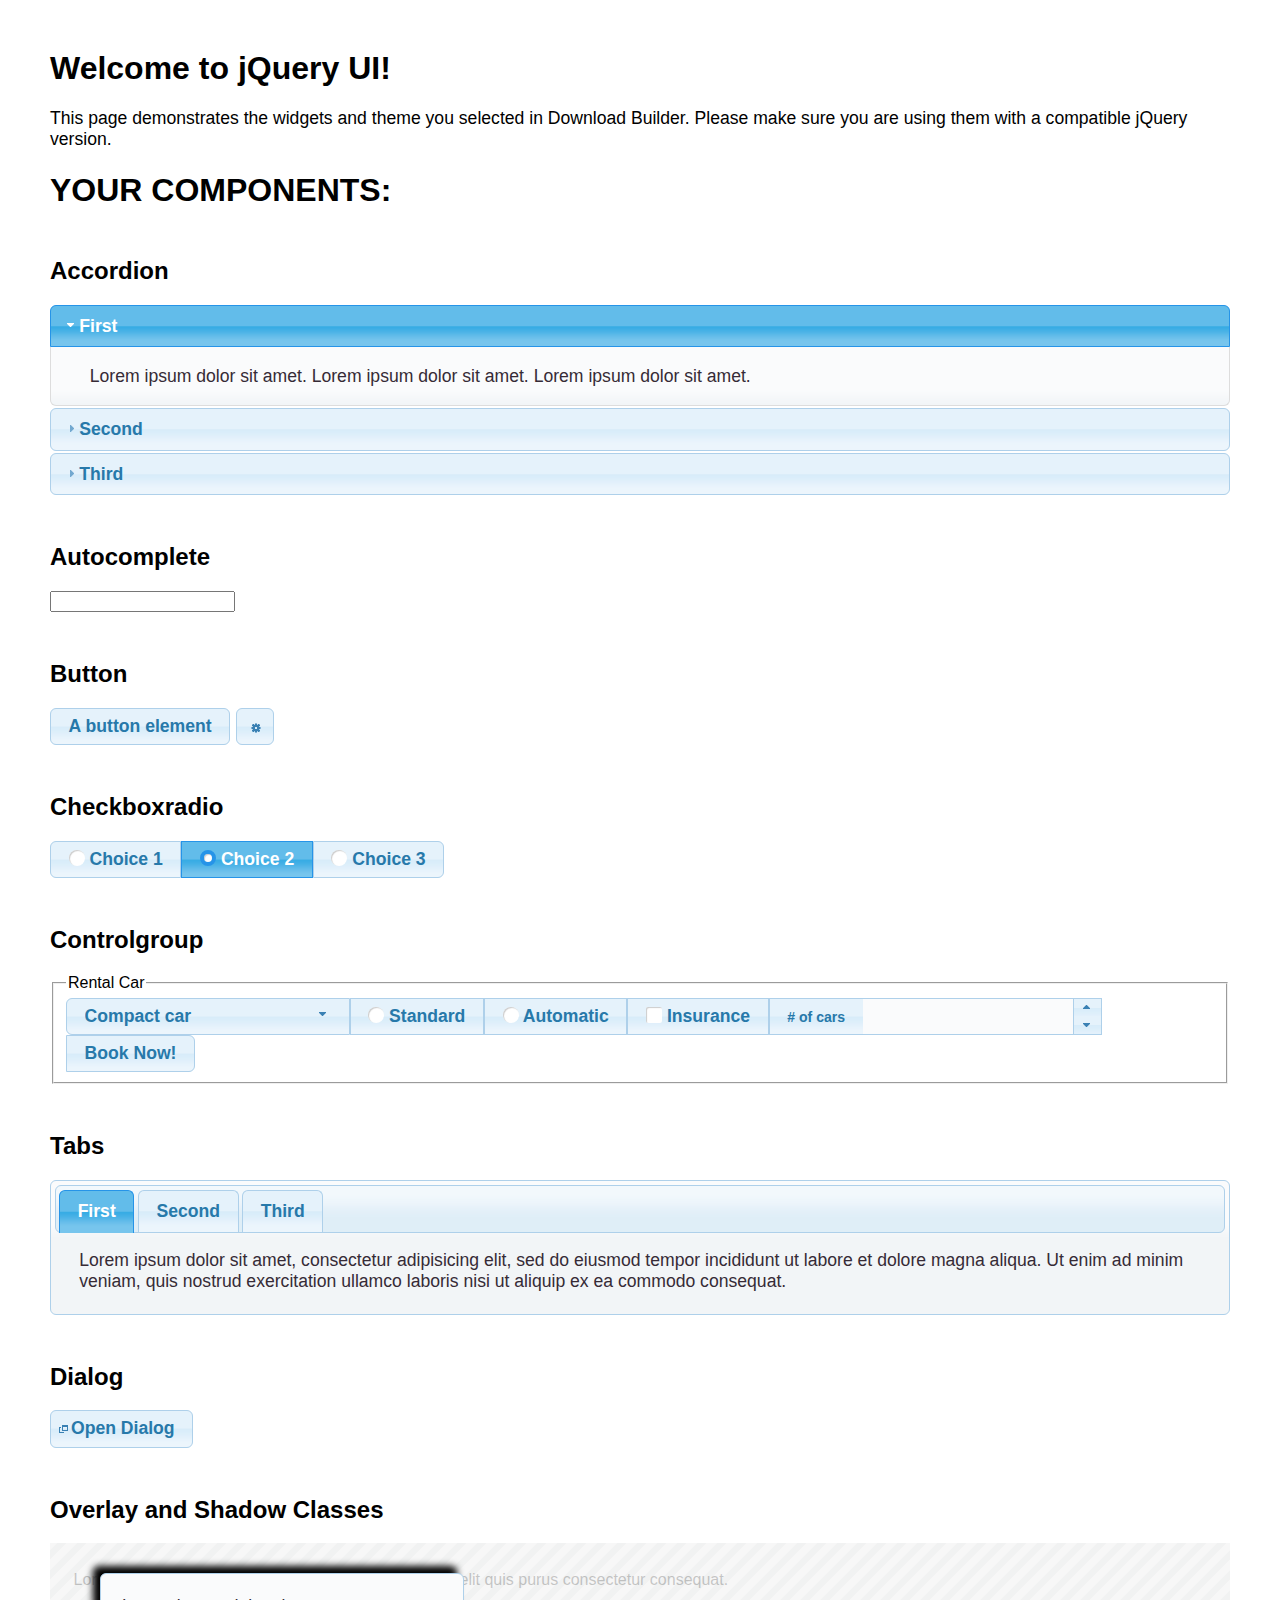
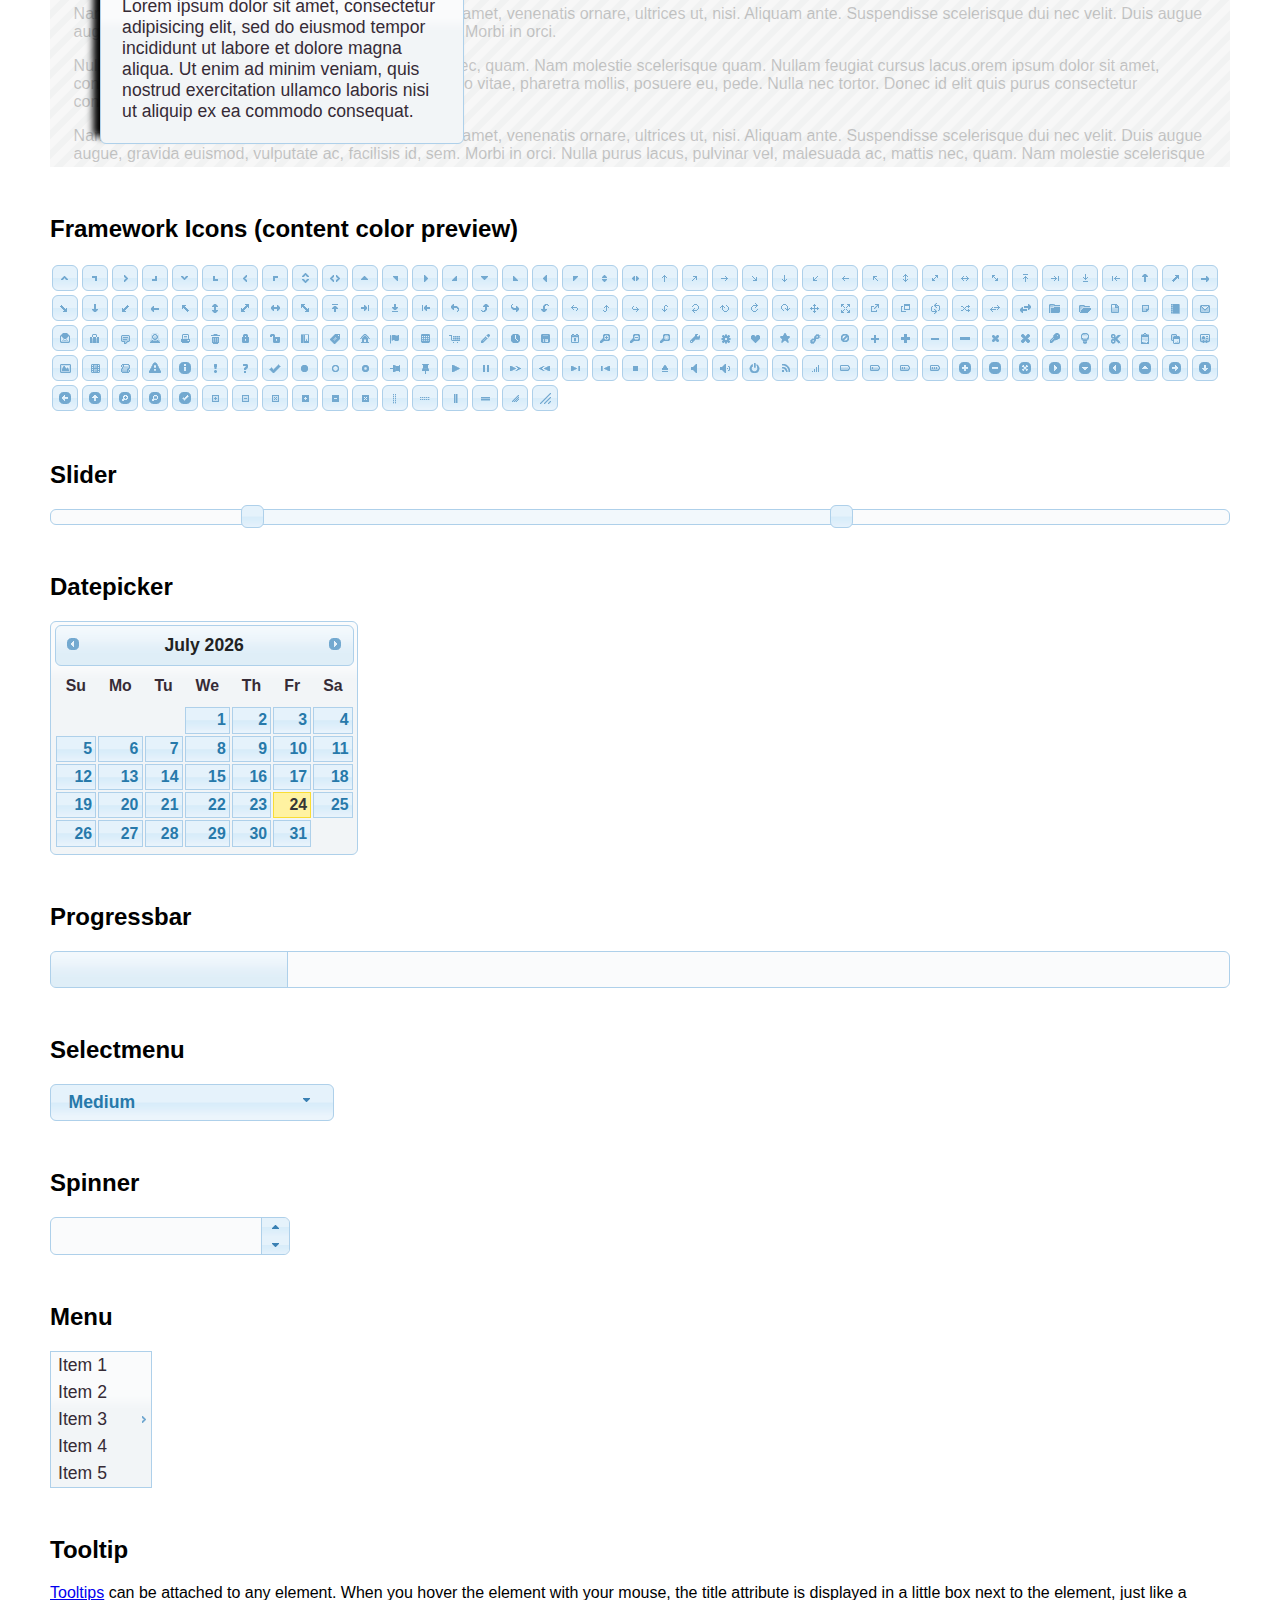
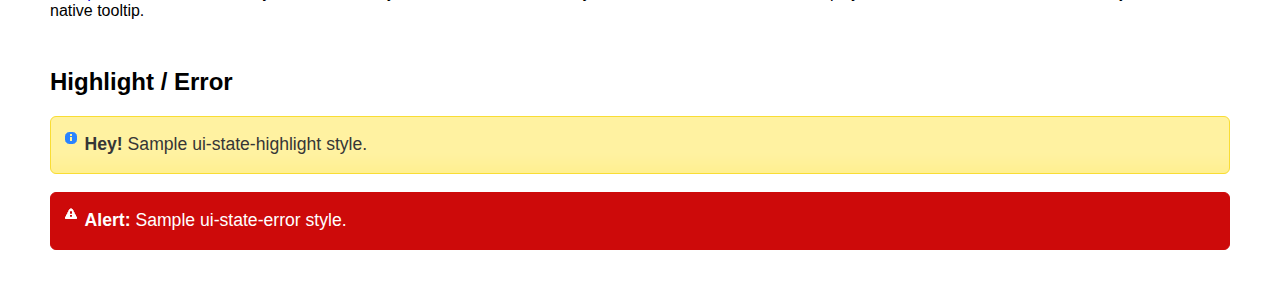
<file: incudes/index.html>
<!doctype html>
<html lang="us">
<head>
	<meta charset="utf-8">
	<title>jQuery UI Example Page</title>
	<link href="jquery-ui.css" rel="stylesheet">
	<style>
	body{
		font-family: "Trebuchet MS", sans-serif;
		margin: 50px;
	}
	.demoHeaders {
		margin-top: 2em;
	}
	#dialog-link {
		padding: .4em 1em .4em 20px;
		text-decoration: none;
		position: relative;
	}
	#dialog-link span.ui-icon {
		margin: 0 5px 0 0;
		position: absolute;
		left: .2em;
		top: 50%;
		margin-top: -8px;
	}
	#icons {
		margin: 0;
		padding: 0;
	}
	#icons li {
		margin: 2px;
		position: relative;
		padding: 4px 0;
		cursor: pointer;
		float: left;
		list-style: none;
	}
	#icons span.ui-icon {
		float: left;
		margin: 0 4px;
	}
	.fakewindowcontain .ui-widget-overlay {
		position: absolute;
	}
	select {
		width: 200px;
	}
	</style>
</head>
<body>

<h1>Welcome to jQuery UI!</h1>

<div class="ui-widget">
	<p>This page demonstrates the widgets and theme you selected in Download Builder. Please make sure you are using them with a compatible jQuery version.</p>
</div>

<h1>YOUR COMPONENTS:</h1>

<!-- Accordion -->
<h2 class="demoHeaders">Accordion</h2>
<div id="accordion">
	<h3>First</h3>
	<div>Lorem ipsum dolor sit amet. Lorem ipsum dolor sit amet. Lorem ipsum dolor sit amet.</div>
	<h3>Second</h3>
	<div>Phasellus mattis tincidunt nibh.</div>
	<h3>Third</h3>
	<div>Nam dui erat, auctor a, dignissim quis.</div>
</div>

<!-- Autocomplete -->
<h2 class="demoHeaders">Autocomplete</h2>
<div>
	<input id="autocomplete" title="type &quot;a&quot;">
</div>

<!-- Button -->
<h2 class="demoHeaders">Button</h2>
<button id="button">A button element</button>
<button id="button-icon">An icon-only button</button>

<!-- Checkboxradio -->
<h2 class="demoHeaders">Checkboxradio</h2>
<form style="margin-top: 1em;">
	<div id="radioset">
		<input type="radio" id="radio1" name="radio"><label for="radio1">Choice 1</label>
		<input type="radio" id="radio2" name="radio" checked="checked"><label for="radio2">Choice 2</label>
		<input type="radio" id="radio3" name="radio"><label for="radio3">Choice 3</label>
	</div>
</form>

<!-- Controlgroup -->
<h2 class="demoHeaders">Controlgroup</h2>
<fieldset>
	<legend>Rental Car</legend>
	<div id="controlgroup">
		<select id="car-type">
			<option>Compact car</option>
			<option>Midsize car</option>
			<option>Full size car</option>
			<option>SUV</option>
			<option>Luxury</option>
			<option>Truck</option>
			<option>Van</option>
		</select>
		<label for="transmission-standard">Standard</label>
		<input type="radio" name="transmission" id="transmission-standard">
		<label for="transmission-automatic">Automatic</label>
		<input type="radio" name="transmission" id="transmission-automatic">
		<label for="insurance">Insurance</label>
		<input type="checkbox" name="insurance" id="insurance">
		<label for="horizontal-spinner" class="ui-controlgroup-label"># of cars</label>
		<input id="horizontal-spinner" class="ui-spinner-input">
		<button>Book Now!</button>
	</div>
</fieldset>

<!-- Tabs -->
<h2 class="demoHeaders">Tabs</h2>
<div id="tabs">
	<ul>
		<li><a href="#tabs-1">First</a></li>
		<li><a href="#tabs-2">Second</a></li>
		<li><a href="#tabs-3">Third</a></li>
	</ul>
	<div id="tabs-1">Lorem ipsum dolor sit amet, consectetur adipisicing elit, sed do eiusmod tempor incididunt ut labore et dolore magna aliqua. Ut enim ad minim veniam, quis nostrud exercitation ullamco laboris nisi ut aliquip ex ea commodo consequat.</div>
	<div id="tabs-2">Phasellus mattis tincidunt nibh. Cras orci urna, blandit id, pretium vel, aliquet ornare, felis. Maecenas scelerisque sem non nisl. Fusce sed lorem in enim dictum bibendum.</div>
	<div id="tabs-3">Nam dui erat, auctor a, dignissim quis, sollicitudin eu, felis. Pellentesque nisi urna, interdum eget, sagittis et, consequat vestibulum, lacus. Mauris porttitor ullamcorper augue.</div>
</div>

<h2 class="demoHeaders">Dialog</h2>
<p>
	<button id="dialog-link" class="ui-button ui-corner-all ui-widget">
		<span class="ui-icon ui-icon-newwin"></span>Open Dialog
	</button>
</p>

<h2 class="demoHeaders">Overlay and Shadow Classes</h2>
<div style="position: relative; width: 96%; height: 200px; padding:1% 2%; overflow:hidden;" class="fakewindowcontain">
	<p>Lorem ipsum dolor sit amet,  Nulla nec tortor. Donec id elit quis purus consectetur consequat. </p><p>Nam congue semper tellus. Sed erat dolor, dapibus sit amet, venenatis ornare, ultrices ut, nisi. Aliquam ante. Suspendisse scelerisque dui nec velit. Duis augue augue, gravida euismod, vulputate ac, facilisis id, sem. Morbi in orci. </p><p>Nulla purus lacus, pulvinar vel, malesuada ac, mattis nec, quam. Nam molestie scelerisque quam. Nullam feugiat cursus lacus.orem ipsum dolor sit amet, consectetur adipiscing elit. Donec libero risus, commodo vitae, pharetra mollis, posuere eu, pede. Nulla nec tortor. Donec id elit quis purus consectetur consequat. </p><p>Nam congue semper tellus. Sed erat dolor, dapibus sit amet, venenatis ornare, ultrices ut, nisi. Aliquam ante. Suspendisse scelerisque dui nec velit. Duis augue augue, gravida euismod, vulputate ac, facilisis id, sem. Morbi in orci. Nulla purus lacus, pulvinar vel, malesuada ac, mattis nec, quam. Nam molestie scelerisque quam. </p><p>Nullam feugiat cursus lacus.orem ipsum dolor sit amet, consectetur adipiscing elit. Donec libero risus, commodo vitae, pharetra mollis, posuere eu, pede. Nulla nec tortor. Donec id elit quis purus consectetur consequat. Nam congue semper tellus. Sed erat dolor, dapibus sit amet, venenatis ornare, ultrices ut, nisi. Aliquam ante. </p><p>Suspendisse scelerisque dui nec velit. Duis augue augue, gravida euismod, vulputate ac, facilisis id, sem. Morbi in orci. Nulla purus lacus, pulvinar vel, malesuada ac, mattis nec, quam. Nam molestie scelerisque quam. Nullam feugiat cursus lacus.orem ipsum dolor sit amet, consectetur adipiscing elit. Donec libero risus, commodo vitae, pharetra mollis, posuere eu, pede. Nulla nec tortor. Donec id elit quis purus consectetur consequat. Nam congue semper tellus. Sed erat dolor, dapibus sit amet, venenatis ornare, ultrices ut, nisi. </p>

	<!-- ui-dialog -->
	<div class="ui-widget-overlay ui-front"></div>
	<div style="position: absolute; width: 320px; left: 50px; top: 30px; padding: 1.2em" class="ui-widget ui-front ui-widget-content ui-corner-all ui-widget-shadow">
		Lorem ipsum dolor sit amet, consectetur adipisicing elit, sed do eiusmod tempor incididunt ut labore et dolore magna aliqua. Ut enim ad minim veniam, quis nostrud exercitation ullamco laboris nisi ut aliquip ex ea commodo consequat.
	</div>

</div>

<!-- ui-dialog -->
<div id="dialog" title="Dialog Title">
	<p>Lorem ipsum dolor sit amet, consectetur adipisicing elit, sed do eiusmod tempor incididunt ut labore et dolore magna aliqua. Ut enim ad minim veniam, quis nostrud exercitation ullamco laboris nisi ut aliquip ex ea commodo consequat.</p>
</div>


<h2 class="demoHeaders">Framework Icons (content color preview)</h2>
<ul id="icons" class="ui-widget ui-helper-clearfix">
	<li class="ui-state-default ui-corner-all" title=".ui-icon-caret-1-n"><span class="ui-icon ui-icon-caret-1-n"></span></li>
	<li class="ui-state-default ui-corner-all" title=".ui-icon-caret-1-ne"><span class="ui-icon ui-icon-caret-1-ne"></span></li>
	<li class="ui-state-default ui-corner-all" title=".ui-icon-caret-1-e"><span class="ui-icon ui-icon-caret-1-e"></span></li>
	<li class="ui-state-default ui-corner-all" title=".ui-icon-caret-1-se"><span class="ui-icon ui-icon-caret-1-se"></span></li>
	<li class="ui-state-default ui-corner-all" title=".ui-icon-caret-1-s"><span class="ui-icon ui-icon-caret-1-s"></span></li>
	<li class="ui-state-default ui-corner-all" title=".ui-icon-caret-1-sw"><span class="ui-icon ui-icon-caret-1-sw"></span></li>
	<li class="ui-state-default ui-corner-all" title=".ui-icon-caret-1-w"><span class="ui-icon ui-icon-caret-1-w"></span></li>
	<li class="ui-state-default ui-corner-all" title=".ui-icon-caret-1-nw"><span class="ui-icon ui-icon-caret-1-nw"></span></li>
	<li class="ui-state-default ui-corner-all" title=".ui-icon-caret-2-n-s"><span class="ui-icon ui-icon-caret-2-n-s"></span></li>
	<li class="ui-state-default ui-corner-all" title=".ui-icon-caret-2-e-w"><span class="ui-icon ui-icon-caret-2-e-w"></span></li>
	<li class="ui-state-default ui-corner-all" title=".ui-icon-triangle-1-n"><span class="ui-icon ui-icon-triangle-1-n"></span></li>
	<li class="ui-state-default ui-corner-all" title=".ui-icon-triangle-1-ne"><span class="ui-icon ui-icon-triangle-1-ne"></span></li>
	<li class="ui-state-default ui-corner-all" title=".ui-icon-triangle-1-e"><span class="ui-icon ui-icon-triangle-1-e"></span></li>
	<li class="ui-state-default ui-corner-all" title=".ui-icon-triangle-1-se"><span class="ui-icon ui-icon-triangle-1-se"></span></li>
	<li class="ui-state-default ui-corner-all" title=".ui-icon-triangle-1-s"><span class="ui-icon ui-icon-triangle-1-s"></span></li>
	<li class="ui-state-default ui-corner-all" title=".ui-icon-triangle-1-sw"><span class="ui-icon ui-icon-triangle-1-sw"></span></li>
	<li class="ui-state-default ui-corner-all" title=".ui-icon-triangle-1-w"><span class="ui-icon ui-icon-triangle-1-w"></span></li>
	<li class="ui-state-default ui-corner-all" title=".ui-icon-triangle-1-nw"><span class="ui-icon ui-icon-triangle-1-nw"></span></li>
	<li class="ui-state-default ui-corner-all" title=".ui-icon-triangle-2-n-s"><span class="ui-icon ui-icon-triangle-2-n-s"></span></li>
	<li class="ui-state-default ui-corner-all" title=".ui-icon-triangle-2-e-w"><span class="ui-icon ui-icon-triangle-2-e-w"></span></li>
	<li class="ui-state-default ui-corner-all" title=".ui-icon-arrow-1-n"><span class="ui-icon ui-icon-arrow-1-n"></span></li>
	<li class="ui-state-default ui-corner-all" title=".ui-icon-arrow-1-ne"><span class="ui-icon ui-icon-arrow-1-ne"></span></li>
	<li class="ui-state-default ui-corner-all" title=".ui-icon-arrow-1-e"><span class="ui-icon ui-icon-arrow-1-e"></span></li>
	<li class="ui-state-default ui-corner-all" title=".ui-icon-arrow-1-se"><span class="ui-icon ui-icon-arrow-1-se"></span></li>
	<li class="ui-state-default ui-corner-all" title=".ui-icon-arrow-1-s"><span class="ui-icon ui-icon-arrow-1-s"></span></li>
	<li class="ui-state-default ui-corner-all" title=".ui-icon-arrow-1-sw"><span class="ui-icon ui-icon-arrow-1-sw"></span></li>
	<li class="ui-state-default ui-corner-all" title=".ui-icon-arrow-1-w"><span class="ui-icon ui-icon-arrow-1-w"></span></li>
	<li class="ui-state-default ui-corner-all" title=".ui-icon-arrow-1-nw"><span class="ui-icon ui-icon-arrow-1-nw"></span></li>
	<li class="ui-state-default ui-corner-all" title=".ui-icon-arrow-2-n-s"><span class="ui-icon ui-icon-arrow-2-n-s"></span></li>
	<li class="ui-state-default ui-corner-all" title=".ui-icon-arrow-2-ne-sw"><span class="ui-icon ui-icon-arrow-2-ne-sw"></span></li>
	<li class="ui-state-default ui-corner-all" title=".ui-icon-arrow-2-e-w"><span class="ui-icon ui-icon-arrow-2-e-w"></span></li>
	<li class="ui-state-default ui-corner-all" title=".ui-icon-arrow-2-se-nw"><span class="ui-icon ui-icon-arrow-2-se-nw"></span></li>
	<li class="ui-state-default ui-corner-all" title=".ui-icon-arrowstop-1-n"><span class="ui-icon ui-icon-arrowstop-1-n"></span></li>
	<li class="ui-state-default ui-corner-all" title=".ui-icon-arrowstop-1-e"><span class="ui-icon ui-icon-arrowstop-1-e"></span></li>
	<li class="ui-state-default ui-corner-all" title=".ui-icon-arrowstop-1-s"><span class="ui-icon ui-icon-arrowstop-1-s"></span></li>
	<li class="ui-state-default ui-corner-all" title=".ui-icon-arrowstop-1-w"><span class="ui-icon ui-icon-arrowstop-1-w"></span></li>
	<li class="ui-state-default ui-corner-all" title=".ui-icon-arrowthick-1-n"><span class="ui-icon ui-icon-arrowthick-1-n"></span></li>
	<li class="ui-state-default ui-corner-all" title=".ui-icon-arrowthick-1-ne"><span class="ui-icon ui-icon-arrowthick-1-ne"></span></li>
	<li class="ui-state-default ui-corner-all" title=".ui-icon-arrowthick-1-e"><span class="ui-icon ui-icon-arrowthick-1-e"></span></li>
	<li class="ui-state-default ui-corner-all" title=".ui-icon-arrowthick-1-se"><span class="ui-icon ui-icon-arrowthick-1-se"></span></li>
	<li class="ui-state-default ui-corner-all" title=".ui-icon-arrowthick-1-s"><span class="ui-icon ui-icon-arrowthick-1-s"></span></li>
	<li class="ui-state-default ui-corner-all" title=".ui-icon-arrowthick-1-sw"><span class="ui-icon ui-icon-arrowthick-1-sw"></span></li>
	<li class="ui-state-default ui-corner-all" title=".ui-icon-arrowthick-1-w"><span class="ui-icon ui-icon-arrowthick-1-w"></span></li>
	<li class="ui-state-default ui-corner-all" title=".ui-icon-arrowthick-1-nw"><span class="ui-icon ui-icon-arrowthick-1-nw"></span></li>
	<li class="ui-state-default ui-corner-all" title=".ui-icon-arrowthick-2-n-s"><span class="ui-icon ui-icon-arrowthick-2-n-s"></span></li>
	<li class="ui-state-default ui-corner-all" title=".ui-icon-arrowthick-2-ne-sw"><span class="ui-icon ui-icon-arrowthick-2-ne-sw"></span></li>
	<li class="ui-state-default ui-corner-all" title=".ui-icon-arrowthick-2-e-w"><span class="ui-icon ui-icon-arrowthick-2-e-w"></span></li>
	<li class="ui-state-default ui-corner-all" title=".ui-icon-arrowthick-2-se-nw"><span class="ui-icon ui-icon-arrowthick-2-se-nw"></span></li>
	<li class="ui-state-default ui-corner-all" title=".ui-icon-arrowthickstop-1-n"><span class="ui-icon ui-icon-arrowthickstop-1-n"></span></li>
	<li class="ui-state-default ui-corner-all" title=".ui-icon-arrowthickstop-1-e"><span class="ui-icon ui-icon-arrowthickstop-1-e"></span></li>
	<li class="ui-state-default ui-corner-all" title=".ui-icon-arrowthickstop-1-s"><span class="ui-icon ui-icon-arrowthickstop-1-s"></span></li>
	<li class="ui-state-default ui-corner-all" title=".ui-icon-arrowthickstop-1-w"><span class="ui-icon ui-icon-arrowthickstop-1-w"></span></li>
	<li class="ui-state-default ui-corner-all" title=".ui-icon-arrowreturnthick-1-w"><span class="ui-icon ui-icon-arrowreturnthick-1-w"></span></li>
	<li class="ui-state-default ui-corner-all" title=".ui-icon-arrowreturnthick-1-n"><span class="ui-icon ui-icon-arrowreturnthick-1-n"></span></li>
	<li class="ui-state-default ui-corner-all" title=".ui-icon-arrowreturnthick-1-e"><span class="ui-icon ui-icon-arrowreturnthick-1-e"></span></li>
	<li class="ui-state-default ui-corner-all" title=".ui-icon-arrowreturnthick-1-s"><span class="ui-icon ui-icon-arrowreturnthick-1-s"></span></li>
	<li class="ui-state-default ui-corner-all" title=".ui-icon-arrowreturn-1-w"><span class="ui-icon ui-icon-arrowreturn-1-w"></span></li>
	<li class="ui-state-default ui-corner-all" title=".ui-icon-arrowreturn-1-n"><span class="ui-icon ui-icon-arrowreturn-1-n"></span></li>
	<li class="ui-state-default ui-corner-all" title=".ui-icon-arrowreturn-1-e"><span class="ui-icon ui-icon-arrowreturn-1-e"></span></li>
	<li class="ui-state-default ui-corner-all" title=".ui-icon-arrowreturn-1-s"><span class="ui-icon ui-icon-arrowreturn-1-s"></span></li>
	<li class="ui-state-default ui-corner-all" title=".ui-icon-arrowrefresh-1-w"><span class="ui-icon ui-icon-arrowrefresh-1-w"></span></li>
	<li class="ui-state-default ui-corner-all" title=".ui-icon-arrowrefresh-1-n"><span class="ui-icon ui-icon-arrowrefresh-1-n"></span></li>
	<li class="ui-state-default ui-corner-all" title=".ui-icon-arrowrefresh-1-e"><span class="ui-icon ui-icon-arrowrefresh-1-e"></span></li>
	<li class="ui-state-default ui-corner-all" title=".ui-icon-arrowrefresh-1-s"><span class="ui-icon ui-icon-arrowrefresh-1-s"></span></li>
	<li class="ui-state-default ui-corner-all" title=".ui-icon-arrow-4"><span class="ui-icon ui-icon-arrow-4"></span></li>
	<li class="ui-state-default ui-corner-all" title=".ui-icon-arrow-4-diag"><span class="ui-icon ui-icon-arrow-4-diag"></span></li>
	<li class="ui-state-default ui-corner-all" title=".ui-icon-extlink"><span class="ui-icon ui-icon-extlink"></span></li>
	<li class="ui-state-default ui-corner-all" title=".ui-icon-newwin"><span class="ui-icon ui-icon-newwin"></span></li>
	<li class="ui-state-default ui-corner-all" title=".ui-icon-refresh"><span class="ui-icon ui-icon-refresh"></span></li>
	<li class="ui-state-default ui-corner-all" title=".ui-icon-shuffle"><span class="ui-icon ui-icon-shuffle"></span></li>
	<li class="ui-state-default ui-corner-all" title=".ui-icon-transfer-e-w"><span class="ui-icon ui-icon-transfer-e-w"></span></li>
	<li class="ui-state-default ui-corner-all" title=".ui-icon-transferthick-e-w"><span class="ui-icon ui-icon-transferthick-e-w"></span></li>
	<li class="ui-state-default ui-corner-all" title=".ui-icon-folder-collapsed"><span class="ui-icon ui-icon-folder-collapsed"></span></li>
	<li class="ui-state-default ui-corner-all" title=".ui-icon-folder-open"><span class="ui-icon ui-icon-folder-open"></span></li>
	<li class="ui-state-default ui-corner-all" title=".ui-icon-document"><span class="ui-icon ui-icon-document"></span></li>
	<li class="ui-state-default ui-corner-all" title=".ui-icon-document-b"><span class="ui-icon ui-icon-document-b"></span></li>
	<li class="ui-state-default ui-corner-all" title=".ui-icon-note"><span class="ui-icon ui-icon-note"></span></li>
	<li class="ui-state-default ui-corner-all" title=".ui-icon-mail-closed"><span class="ui-icon ui-icon-mail-closed"></span></li>
	<li class="ui-state-default ui-corner-all" title=".ui-icon-mail-open"><span class="ui-icon ui-icon-mail-open"></span></li>
	<li class="ui-state-default ui-corner-all" title=".ui-icon-suitcase"><span class="ui-icon ui-icon-suitcase"></span></li>
	<li class="ui-state-default ui-corner-all" title=".ui-icon-comment"><span class="ui-icon ui-icon-comment"></span></li>
	<li class="ui-state-default ui-corner-all" title=".ui-icon-person"><span class="ui-icon ui-icon-person"></span></li>
	<li class="ui-state-default ui-corner-all" title=".ui-icon-print"><span class="ui-icon ui-icon-print"></span></li>
	<li class="ui-state-default ui-corner-all" title=".ui-icon-trash"><span class="ui-icon ui-icon-trash"></span></li>
	<li class="ui-state-default ui-corner-all" title=".ui-icon-locked"><span class="ui-icon ui-icon-locked"></span></li>
	<li class="ui-state-default ui-corner-all" title=".ui-icon-unlocked"><span class="ui-icon ui-icon-unlocked"></span></li>
	<li class="ui-state-default ui-corner-all" title=".ui-icon-bookmark"><span class="ui-icon ui-icon-bookmark"></span></li>
	<li class="ui-state-default ui-corner-all" title=".ui-icon-tag"><span class="ui-icon ui-icon-tag"></span></li>
	<li class="ui-state-default ui-corner-all" title=".ui-icon-home"><span class="ui-icon ui-icon-home"></span></li>
	<li class="ui-state-default ui-corner-all" title=".ui-icon-flag"><span class="ui-icon ui-icon-flag"></span></li>
	<li class="ui-state-default ui-corner-all" title=".ui-icon-calculator"><span class="ui-icon ui-icon-calculator"></span></li>
	<li class="ui-state-default ui-corner-all" title=".ui-icon-cart"><span class="ui-icon ui-icon-cart"></span></li>
	<li class="ui-state-default ui-corner-all" title=".ui-icon-pencil"><span class="ui-icon ui-icon-pencil"></span></li>
	<li class="ui-state-default ui-corner-all" title=".ui-icon-clock"><span class="ui-icon ui-icon-clock"></span></li>
	<li class="ui-state-default ui-corner-all" title=".ui-icon-disk"><span class="ui-icon ui-icon-disk"></span></li>
	<li class="ui-state-default ui-corner-all" title=".ui-icon-calendar"><span class="ui-icon ui-icon-calendar"></span></li>
	<li class="ui-state-default ui-corner-all" title=".ui-icon-zoomin"><span class="ui-icon ui-icon-zoomin"></span></li>
	<li class="ui-state-default ui-corner-all" title=".ui-icon-zoomout"><span class="ui-icon ui-icon-zoomout"></span></li>
	<li class="ui-state-default ui-corner-all" title=".ui-icon-search"><span class="ui-icon ui-icon-search"></span></li>
	<li class="ui-state-default ui-corner-all" title=".ui-icon-wrench"><span class="ui-icon ui-icon-wrench"></span></li>
	<li class="ui-state-default ui-corner-all" title=".ui-icon-gear"><span class="ui-icon ui-icon-gear"></span></li>
	<li class="ui-state-default ui-corner-all" title=".ui-icon-heart"><span class="ui-icon ui-icon-heart"></span></li>
	<li class="ui-state-default ui-corner-all" title=".ui-icon-star"><span class="ui-icon ui-icon-star"></span></li>
	<li class="ui-state-default ui-corner-all" title=".ui-icon-link"><span class="ui-icon ui-icon-link"></span></li>
	<li class="ui-state-default ui-corner-all" title=".ui-icon-cancel"><span class="ui-icon ui-icon-cancel"></span></li>
	<li class="ui-state-default ui-corner-all" title=".ui-icon-plus"><span class="ui-icon ui-icon-plus"></span></li>
	<li class="ui-state-default ui-corner-all" title=".ui-icon-plusthick"><span class="ui-icon ui-icon-plusthick"></span></li>
	<li class="ui-state-default ui-corner-all" title=".ui-icon-minus"><span class="ui-icon ui-icon-minus"></span></li>
	<li class="ui-state-default ui-corner-all" title=".ui-icon-minusthick"><span class="ui-icon ui-icon-minusthick"></span></li>
	<li class="ui-state-default ui-corner-all" title=".ui-icon-close"><span class="ui-icon ui-icon-close"></span></li>
	<li class="ui-state-default ui-corner-all" title=".ui-icon-closethick"><span class="ui-icon ui-icon-closethick"></span></li>
	<li class="ui-state-default ui-corner-all" title=".ui-icon-key"><span class="ui-icon ui-icon-key"></span></li>
	<li class="ui-state-default ui-corner-all" title=".ui-icon-lightbulb"><span class="ui-icon ui-icon-lightbulb"></span></li>
	<li class="ui-state-default ui-corner-all" title=".ui-icon-scissors"><span class="ui-icon ui-icon-scissors"></span></li>
	<li class="ui-state-default ui-corner-all" title=".ui-icon-clipboard"><span class="ui-icon ui-icon-clipboard"></span></li>
	<li class="ui-state-default ui-corner-all" title=".ui-icon-copy"><span class="ui-icon ui-icon-copy"></span></li>
	<li class="ui-state-default ui-corner-all" title=".ui-icon-contact"><span class="ui-icon ui-icon-contact"></span></li>
	<li class="ui-state-default ui-corner-all" title=".ui-icon-image"><span class="ui-icon ui-icon-image"></span></li>
	<li class="ui-state-default ui-corner-all" title=".ui-icon-video"><span class="ui-icon ui-icon-video"></span></li>
	<li class="ui-state-default ui-corner-all" title=".ui-icon-script"><span class="ui-icon ui-icon-script"></span></li>
	<li class="ui-state-default ui-corner-all" title=".ui-icon-alert"><span class="ui-icon ui-icon-alert"></span></li>
	<li class="ui-state-default ui-corner-all" title=".ui-icon-info"><span class="ui-icon ui-icon-info"></span></li>
	<li class="ui-state-default ui-corner-all" title=".ui-icon-notice"><span class="ui-icon ui-icon-notice"></span></li>
	<li class="ui-state-default ui-corner-all" title=".ui-icon-help"><span class="ui-icon ui-icon-help"></span></li>
	<li class="ui-state-default ui-corner-all" title=".ui-icon-check"><span class="ui-icon ui-icon-check"></span></li>
	<li class="ui-state-default ui-corner-all" title=".ui-icon-bullet"><span class="ui-icon ui-icon-bullet"></span></li>
	<li class="ui-state-default ui-corner-all" title=".ui-icon-radio-off"><span class="ui-icon ui-icon-radio-off"></span></li>
	<li class="ui-state-default ui-corner-all" title=".ui-icon-radio-on"><span class="ui-icon ui-icon-radio-on"></span></li>
	<li class="ui-state-default ui-corner-all" title=".ui-icon-pin-w"><span class="ui-icon ui-icon-pin-w"></span></li>
	<li class="ui-state-default ui-corner-all" title=".ui-icon-pin-s"><span class="ui-icon ui-icon-pin-s"></span></li>
	<li class="ui-state-default ui-corner-all" title=".ui-icon-play"><span class="ui-icon ui-icon-play"></span></li>
	<li class="ui-state-default ui-corner-all" title=".ui-icon-pause"><span class="ui-icon ui-icon-pause"></span></li>
	<li class="ui-state-default ui-corner-all" title=".ui-icon-seek-next"><span class="ui-icon ui-icon-seek-next"></span></li>
	<li class="ui-state-default ui-corner-all" title=".ui-icon-seek-prev"><span class="ui-icon ui-icon-seek-prev"></span></li>
	<li class="ui-state-default ui-corner-all" title=".ui-icon-seek-end"><span class="ui-icon ui-icon-seek-end"></span></li>
	<li class="ui-state-default ui-corner-all" title=".ui-icon-seek-first"><span class="ui-icon ui-icon-seek-first"></span></li>
	<li class="ui-state-default ui-corner-all" title=".ui-icon-stop"><span class="ui-icon ui-icon-stop"></span></li>
	<li class="ui-state-default ui-corner-all" title=".ui-icon-eject"><span class="ui-icon ui-icon-eject"></span></li>
	<li class="ui-state-default ui-corner-all" title=".ui-icon-volume-off"><span class="ui-icon ui-icon-volume-off"></span></li>
	<li class="ui-state-default ui-corner-all" title=".ui-icon-volume-on"><span class="ui-icon ui-icon-volume-on"></span></li>
	<li class="ui-state-default ui-corner-all" title=".ui-icon-power"><span class="ui-icon ui-icon-power"></span></li>
	<li class="ui-state-default ui-corner-all" title=".ui-icon-signal-diag"><span class="ui-icon ui-icon-signal-diag"></span></li>
	<li class="ui-state-default ui-corner-all" title=".ui-icon-signal"><span class="ui-icon ui-icon-signal"></span></li>
	<li class="ui-state-default ui-corner-all" title=".ui-icon-battery-0"><span class="ui-icon ui-icon-battery-0"></span></li>
	<li class="ui-state-default ui-corner-all" title=".ui-icon-battery-1"><span class="ui-icon ui-icon-battery-1"></span></li>
	<li class="ui-state-default ui-corner-all" title=".ui-icon-battery-2"><span class="ui-icon ui-icon-battery-2"></span></li>
	<li class="ui-state-default ui-corner-all" title=".ui-icon-battery-3"><span class="ui-icon ui-icon-battery-3"></span></li>
	<li class="ui-state-default ui-corner-all" title=".ui-icon-circle-plus"><span class="ui-icon ui-icon-circle-plus"></span></li>
	<li class="ui-state-default ui-corner-all" title=".ui-icon-circle-minus"><span class="ui-icon ui-icon-circle-minus"></span></li>
	<li class="ui-state-default ui-corner-all" title=".ui-icon-circle-close"><span class="ui-icon ui-icon-circle-close"></span></li>
	<li class="ui-state-default ui-corner-all" title=".ui-icon-circle-triangle-e"><span class="ui-icon ui-icon-circle-triangle-e"></span></li>
	<li class="ui-state-default ui-corner-all" title=".ui-icon-circle-triangle-s"><span class="ui-icon ui-icon-circle-triangle-s"></span></li>
	<li class="ui-state-default ui-corner-all" title=".ui-icon-circle-triangle-w"><span class="ui-icon ui-icon-circle-triangle-w"></span></li>
	<li class="ui-state-default ui-corner-all" title=".ui-icon-circle-triangle-n"><span class="ui-icon ui-icon-circle-triangle-n"></span></li>
	<li class="ui-state-default ui-corner-all" title=".ui-icon-circle-arrow-e"><span class="ui-icon ui-icon-circle-arrow-e"></span></li>
	<li class="ui-state-default ui-corner-all" title=".ui-icon-circle-arrow-s"><span class="ui-icon ui-icon-circle-arrow-s"></span></li>
	<li class="ui-state-default ui-corner-all" title=".ui-icon-circle-arrow-w"><span class="ui-icon ui-icon-circle-arrow-w"></span></li>
	<li class="ui-state-default ui-corner-all" title=".ui-icon-circle-arrow-n"><span class="ui-icon ui-icon-circle-arrow-n"></span></li>
	<li class="ui-state-default ui-corner-all" title=".ui-icon-circle-zoomin"><span class="ui-icon ui-icon-circle-zoomin"></span></li>
	<li class="ui-state-default ui-corner-all" title=".ui-icon-circle-zoomout"><span class="ui-icon ui-icon-circle-zoomout"></span></li>
	<li class="ui-state-default ui-corner-all" title=".ui-icon-circle-check"><span class="ui-icon ui-icon-circle-check"></span></li>
	<li class="ui-state-default ui-corner-all" title=".ui-icon-circlesmall-plus"><span class="ui-icon ui-icon-circlesmall-plus"></span></li>
	<li class="ui-state-default ui-corner-all" title=".ui-icon-circlesmall-minus"><span class="ui-icon ui-icon-circlesmall-minus"></span></li>
	<li class="ui-state-default ui-corner-all" title=".ui-icon-circlesmall-close"><span class="ui-icon ui-icon-circlesmall-close"></span></li>
	<li class="ui-state-default ui-corner-all" title=".ui-icon-squaresmall-plus"><span class="ui-icon ui-icon-squaresmall-plus"></span></li>
	<li class="ui-state-default ui-corner-all" title=".ui-icon-squaresmall-minus"><span class="ui-icon ui-icon-squaresmall-minus"></span></li>
	<li class="ui-state-default ui-corner-all" title=".ui-icon-squaresmall-close"><span class="ui-icon ui-icon-squaresmall-close"></span></li>
	<li class="ui-state-default ui-corner-all" title=".ui-icon-grip-dotted-vertical"><span class="ui-icon ui-icon-grip-dotted-vertical"></span></li>
	<li class="ui-state-default ui-corner-all" title=".ui-icon-grip-dotted-horizontal"><span class="ui-icon ui-icon-grip-dotted-horizontal"></span></li>
	<li class="ui-state-default ui-corner-all" title=".ui-icon-grip-solid-vertical"><span class="ui-icon ui-icon-grip-solid-vertical"></span></li>
	<li class="ui-state-default ui-corner-all" title=".ui-icon-grip-solid-horizontal"><span class="ui-icon ui-icon-grip-solid-horizontal"></span></li>
	<li class="ui-state-default ui-corner-all" title=".ui-icon-gripsmall-diagonal-se"><span class="ui-icon ui-icon-gripsmall-diagonal-se"></span></li>
	<li class="ui-state-default ui-corner-all" title=".ui-icon-grip-diagonal-se"><span class="ui-icon ui-icon-grip-diagonal-se"></span></li>
</ul>

<!-- Slider -->
<h2 class="demoHeaders">Slider</h2>
<div id="slider"></div>

<!-- Datepicker -->
<h2 class="demoHeaders">Datepicker</h2>
<div id="datepicker"></div>

<!-- Progressbar -->
<h2 class="demoHeaders">Progressbar</h2>
<div id="progressbar"></div>

<!-- Progressbar -->
<h2 class="demoHeaders">Selectmenu</h2>
<select id="selectmenu">
	<option>Slower</option>
	<option>Slow</option>
	<option selected="selected">Medium</option>
	<option>Fast</option>
	<option>Faster</option>
</select>

<!-- Spinner -->
<h2 class="demoHeaders">Spinner</h2>
<input id="spinner">

<!-- Menu -->
<h2 class="demoHeaders">Menu</h2>
<ul style="width:100px;" id="menu">
	<li><div>Item 1</div></li>
	<li><div>Item 2</div></li>
	<li><div>Item 3</div>
		<ul>
			<li><div>Item 3-1</div></li>
			<li><div>Item 3-2</div></li>
			<li><div>Item 3-3</div></li>
			<li><div>Item 3-4</div></li>
			<li><div>Item 3-5</div></li>
		</ul>
	</li>
	<li><div>Item 4</div></li>
	<li><div>Item 5</div></li>
</ul>

<!-- Tooltip -->
<h2 class="demoHeaders">Tooltip</h2>
<p id="tooltip">
	<a href="#" title="That&apos;s what this widget is">Tooltips</a> can be attached to any element. When you hover
the element with your mouse, the title attribute is displayed in a little box next to the element, just like a native tooltip.
</p>

<!-- Highlight / Error -->
<h2 class="demoHeaders">Highlight / Error</h2>
<div class="ui-widget">
	<div class="ui-state-highlight ui-corner-all" style="margin-top: 20px; padding: 0 .7em;">
		<p><span class="ui-icon ui-icon-info" style="float: left; margin-right: .3em;"></span>
		<strong>Hey!</strong> Sample ui-state-highlight style.</p>
	</div>
</div>
<br>
<div class="ui-widget">
	<div class="ui-state-error ui-corner-all" style="padding: 0 .7em;">
		<p><span class="ui-icon ui-icon-alert" style="float: left; margin-right: .3em;"></span>
		<strong>Alert:</strong> Sample ui-state-error style.</p>
	</div>
</div>

<script src="external/jquery/jquery.js"></script>
<script src="jquery-ui.js"></script>
<script>
$( "#accordion" ).accordion();

var availableTags = [
	"ActionScript",
	"AppleScript",
	"Asp",
	"BASIC",
	"C",
	"C++",
	"Clojure",
	"COBOL",
	"ColdFusion",
	"Erlang",
	"Fortran",
	"Groovy",
	"Haskell",
	"Java",
	"JavaScript",
	"Lisp",
	"Perl",
	"PHP",
	"Python",
	"Ruby",
	"Scala",
	"Scheme"
];
$( "#autocomplete" ).autocomplete({
	source: availableTags
});

$( "#button" ).button();
$( "#button-icon" ).button({
	icon: "ui-icon-gear",
	showLabel: false
});

$( "#radioset" ).buttonset();

$( "#controlgroup" ).controlgroup();

$( "#tabs" ).tabs();

$( "#dialog" ).dialog({
	autoOpen: false,
	width: 400,
	buttons: [
		{
			text: "Ok",
			click: function() {
				$( this ).dialog( "close" );
			}
		},
		{
			text: "Cancel",
			click: function() {
				$( this ).dialog( "close" );
			}
		}
	]
});

// Link to open the dialog
$( "#dialog-link" ).click(function( event ) {
	$( "#dialog" ).dialog( "open" );
	event.preventDefault();
});

$( "#datepicker" ).datepicker({
	inline: true
});

$( "#slider" ).slider({
	range: true,
	values: [ 17, 67 ]
});

$( "#progressbar" ).progressbar({
	value: 20
});

$( "#spinner" ).spinner();

$( "#menu" ).menu();

$( "#tooltip" ).tooltip();

$( "#selectmenu" ).selectmenu();

// Hover states on the static widgets
$( "#dialog-link, #icons li" ).hover(
	function() {
		$( this ).addClass( "ui-state-hover" );
	},
	function() {
		$( this ).removeClass( "ui-state-hover" );
	}
);
</script>
</body>
</html>
</file>
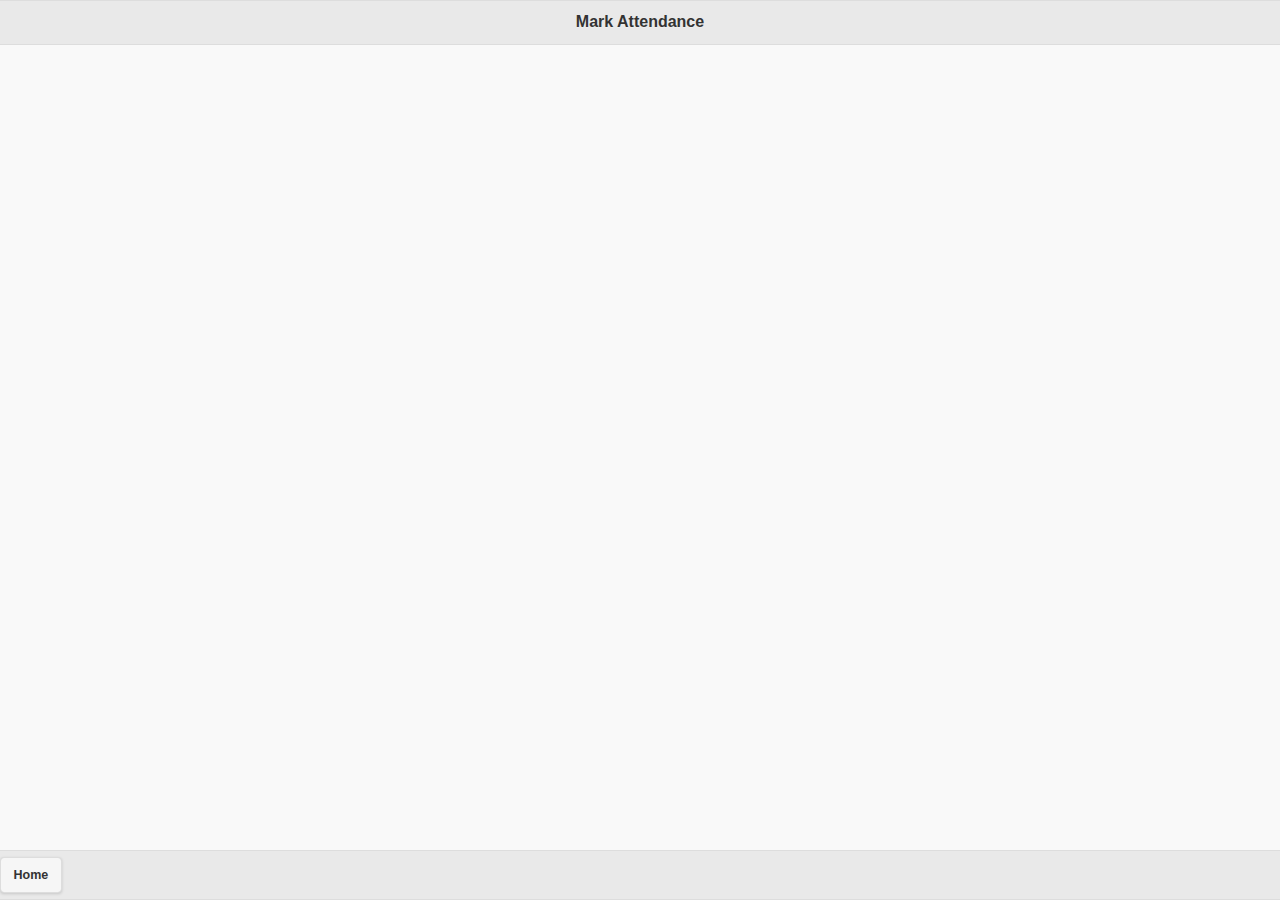
<file: attendance.html>
<!DOCTYPE html>
<html lang="en">
<head>
    <meta charset="UTF-8">
    <meta http-equiv="X-UA-Compatible" content="IE=edge">
    <meta name="viewport" content="width=device-width, initial-scale=1.0">
    <title>Create employee</title>
    <link rel="stylesheet" href="includes/css/themes/default/jquery.mobile-1.4.5.min.css">
        <script src="includes/js/jquery.js"></script>
        <script src=""></script>
        <script src="includes/js/jquery.mobile-1.4.5.min.js"></script>
        <link rel="stylesheet" type="text/css" href="css/style.css">
        <script src="includes/loginsql.js"> </script>
</head>
<body>
    <div data-role="page" id="attendance">
        <div data-role="header"  data-position="inline">
           <h1> Mark Attendance</h1>
        </div>
        <div data-role="main" class="ui-content">
            
        </div>
        <div data-role="footer" data-position="inline" style="bottom: 0;position:absolute;width:100% ">            
            <a href="dashboard.html">Home</a>
        </div>
    </div>
   
</body>
</html>
</file>
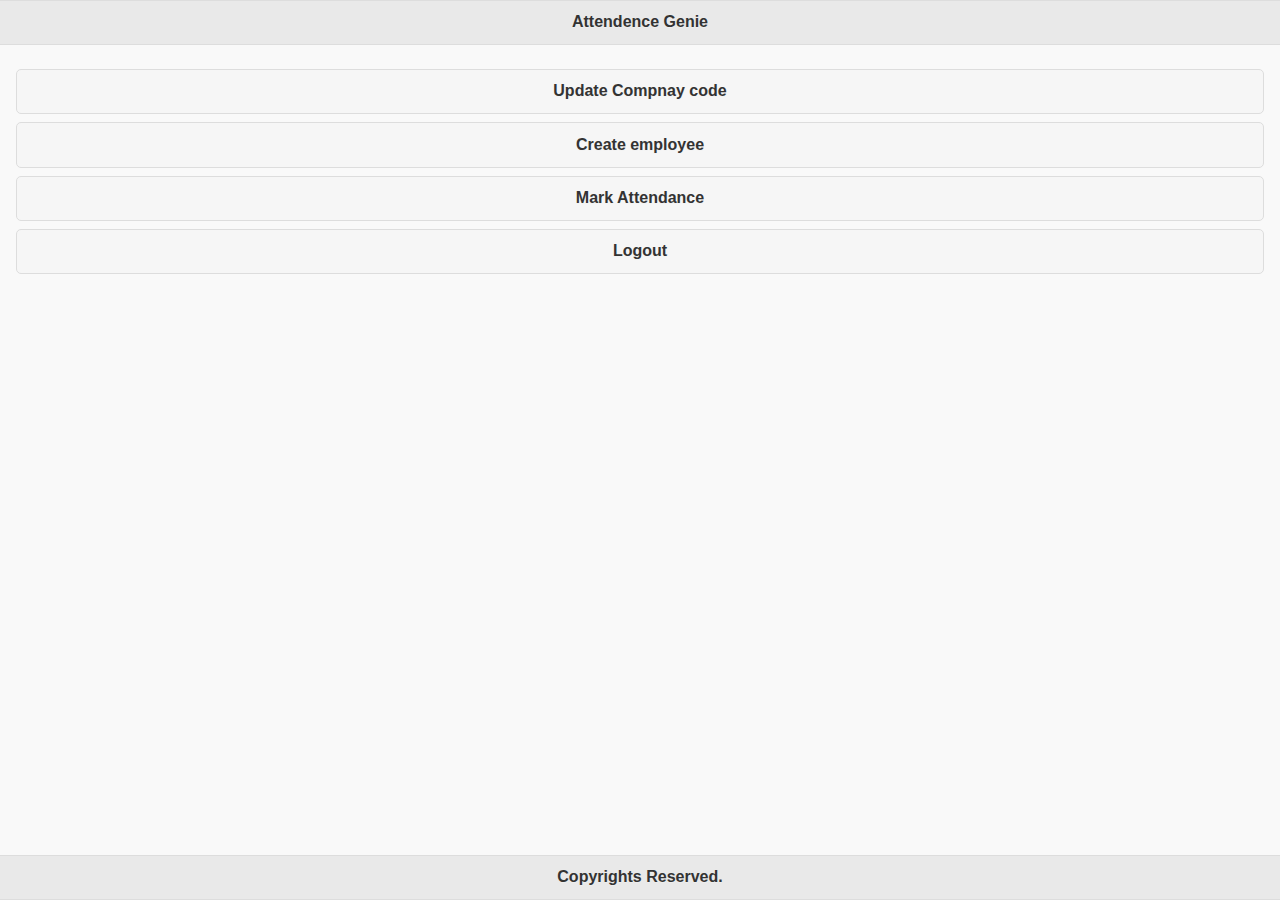
<file: dashboard.html>
<!DOCTYPE html>
<!--[if lt IE 7]>      <html class="no-js lt-ie9 lt-ie8 lt-ie7"> <![endif]-->
<!--[if IE 7]>         <html class="no-js lt-ie9 lt-ie8"> <![endif]-->
<!--[if IE 8]>         <html class="no-js lt-ie9"> <![endif]-->
<!--[if gt IE 8]>      <html class="no-js"> <!--<![endif]-->
<html>

<head>
    <meta charset="utf-8">
    <meta http-equiv="X-UA-Compatible" content="IE=edge">
    <title></title>
    <meta name="description" content="">
    <meta name="viewport" content="width=device-width, initial-scale=1">
    <link rel="stylesheet" href="">
    <link rel="stylesheet" href="includes/css/themes/default/jquery.mobile-1.4.5.min.css">
    <script src="includes/js/jquery.js"></script>
    <script src=""></script>
    <script src="includes/js/jquery.mobile-1.4.5.min.js"></script>
    <link rel="stylesheet" type="text/css" href="css/style.css">
    <script src="includes/loginsql.js"> </script>
</head>

<body>
    <!--[if lt IE 7]>
            <p class="browsehappy">You are using an <strong>outdated</strong> browser. Please <a href="#">upgrade your browser</a> to improve your experience.</p>
        <![endif]-->
    <div data-role="page" id="dashboard">
        <div data-role="header" data-position="inline">
            <h1>Attendence Genie</h1>
        </div>
        <div data-role="main" class="ui-content">
            <a href="updcompany.html" class="ui-btn ui-corner-all">Update Compnay code</a>
            <a href="employee.html" class="ui-btn ui-corner-all">Create employee</a>
            <a href="attendance.html" class="ui-btn ui-corner-all">Mark Attendance</a>
            <a href="index.html" class="ui-btn ui-corner-all">Logout</a>
        </div>
        <div data-role="footer" data-position="inline" style="bottom: 0;position:absolute;width:100% ">
            <h1>Copyrights Reserved.</h1>
        </div>
    </div>
    
    <script src="" async defer></script>
</body>

</html>
</file>
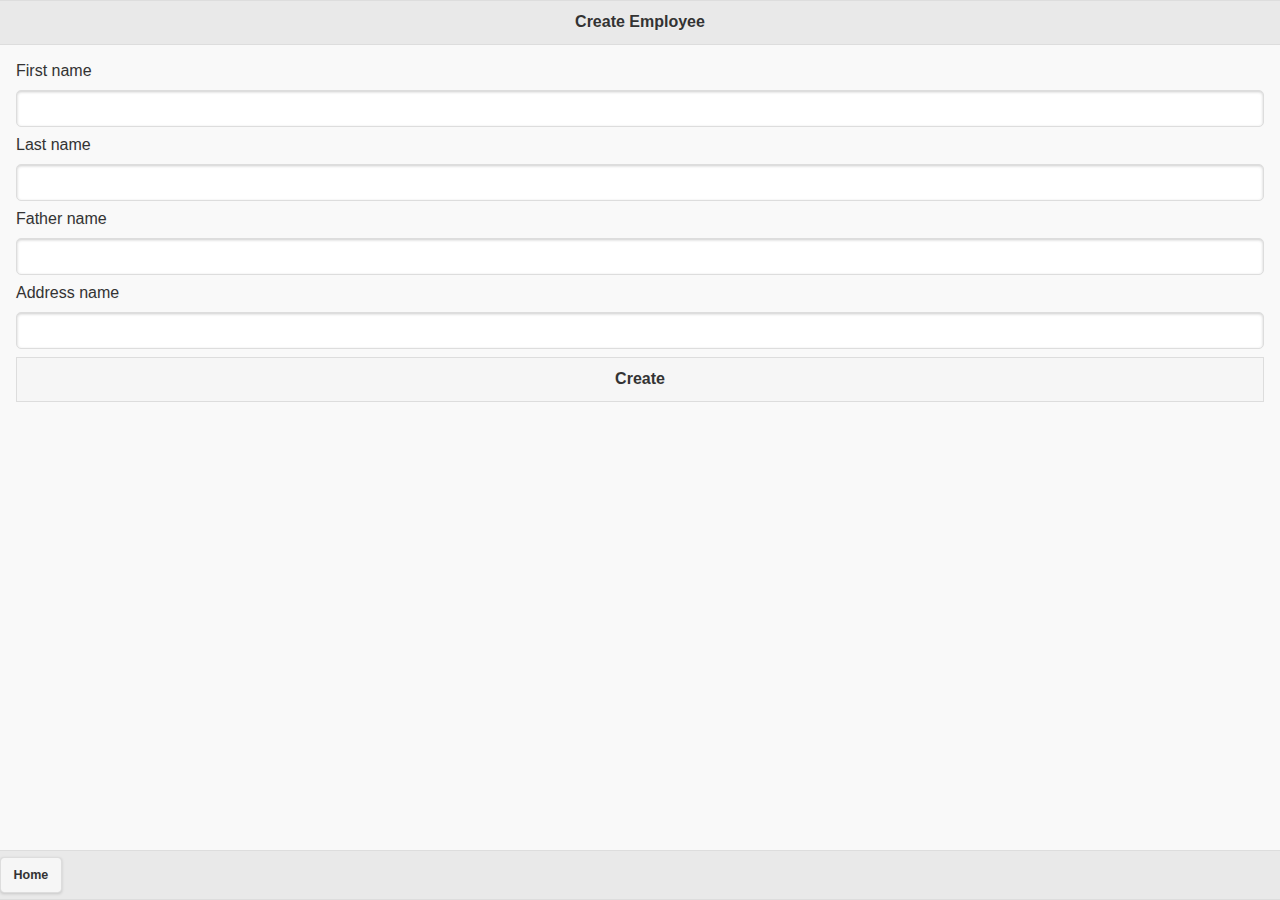
<file: employee.html>
<!DOCTYPE html>
<html lang="en">
<head>
    <meta charset="UTF-8">
    <meta http-equiv="X-UA-Compatible" content="IE=edge">
    <meta name="viewport" content="width=device-width, initial-scale=1.0">
    <title>Create employee</title>
    <link rel="stylesheet" href="includes/css/themes/default/jquery.mobile-1.4.5.min.css">
        <script src="includes/js/jquery.js"></script>
        <script src=""></script>
        <script src="includes/js/jquery.mobile-1.4.5.min.js"></script>
        <link rel="stylesheet" type="text/css" href="css/style.css">
        <script src="includes/loginsql.js"> </script>
</head>
<body>
    <div data-role="page" id="employee">
        <div data-role="header"  data-position="inline">
           <h1> Create Employee</h1>
        </div>
        <div data-role="main" class="ui-content">
            <fieldset>
                    
                        <label for="text-basic">First name</label>
                        <input type="text" autocomplete="off"  maxlength="50" name="fname" id="fname" />
                        <label for="text-basic">Last name</label>
                        <input type="text" autocomplete="off" maxlength="50" name="lname" id="lname" />
                        <label for="text-basic">Father name</label>
                        <input type="text" autocomplete="off" maxlength="100" name="father" id="father" />
                        <label for="text-basic">Address name</label> 
                        <input type="text" autocomplete="off" maxlength="200" multiple="true" name="address" id="address" />                       
                        <button class="ui-btn ui-btn-a" onclick="">Create</button>
                </fieldset>
        </div>
        <div data-role="footer" data-position="inline" style="bottom: 0;position:absolute;width:100% ">
            <a href="dashboard.html">Home</a>
        </div>
    </div>
    
</body>
</html>
</file>
<file: css/style.css>
body
{
    margin: 0 auto;
    padding: 0;
}
#logintoppanel
{
    position: relative;
    margin:0 auto;
    width: 100%;
    height: 40vh;    
    padding-top: 25xp;
    background-color:  rgb(0,169,251); 
    background-image: linear-gradient(to right,  rgb(0,133,251) ,  rgb(0,169,251));
    
    text-align: center;
    color: white;
        
}
#loginform
{   position: absolute;
    width: 80%;
    height: 35vh;
    padding-left: 2px;
    padding-right: 2px;
    border-radius: 5px;
    -ms-transform: translate(-50%, -50%);
    transform: translate(-50%, -20%);
    background-color: white;
    z-index: 99;
    left: 50%;
    box-shadow: 1px 1px  4px #ccc;
    
}
</file>
